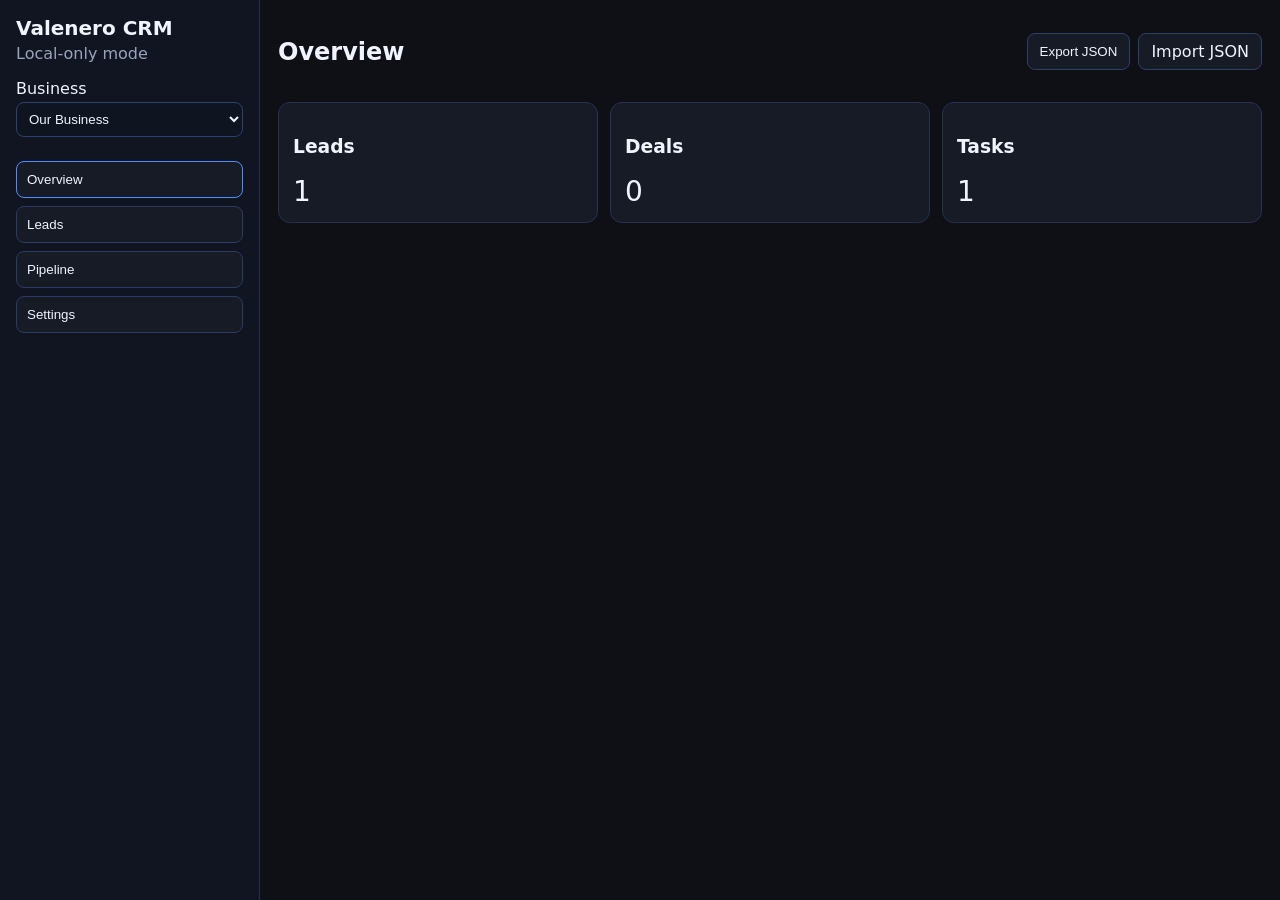
<file: index.html>
<!doctype html>
<html lang="en">
<head>
  <meta charset="UTF-8" />
  <meta name="viewport" content="width=device-width, initial-scale=1.0" />
  <title>Valenero CRM — Local</title>
  <link rel="stylesheet" href="styles.css" />
</head>
<body>
  <div id="app" class="app-shell">
    <aside class="sidebar">
      <h1>Valenero CRM</h1>
      <p class="muted">Local-only mode</p>

      <label for="bizSelect">Business</label>
      <select id="bizSelect"></select>

      <nav id="nav" class="nav"></nav>
    </aside>

    <main class="main-content">
      <header class="topbar">
        <h2 id="pageTitle">Overview</h2>
        <div class="topbar-actions">
          <button id="exportBtn">Export JSON</button>
          <label class="file-label" for="importInput">Import JSON</label>
          <input id="importInput" type="file" accept="application/json" />
        </div>
      </header>

      <section id="page"></section>
    </main>
  </div>

  <template id="overviewTpl">
    <div class="cards">
      <article class="card"><h3>Leads</h3><p id="kpiLeads">0</p></article>
      <article class="card"><h3>Deals</h3><p id="kpiDeals">0</p></article>
      <article class="card"><h3>Tasks</h3><p id="kpiTasks">0</p></article>
    </div>
  </template>

  <template id="leadsTpl">
    <div class="panel">
      <h3>Add Lead</h3>
      <form id="leadForm" class="form-inline">
        <input name="name" placeholder="Lead name" required />
        <input name="company" placeholder="Company" required />
        <input name="phone" placeholder="Phone" />
        <button type="submit">Add</button>
      </form>
    </div>
    <div class="panel">
      <h3>Leads</h3>
      <table>
        <thead><tr><th>Name</th><th>Company</th><th>Phone</th><th>Stage</th></tr></thead>
        <tbody id="leadsRows"></tbody>
      </table>
    </div>
  </template>

  <template id="pipelineTpl">
    <div class="pipeline" id="pipelineCols"></div>
  </template>

  <template id="settingsTpl">
    <div class="panel">
      <h3>Local-only Settings</h3>
      <p>This build stores all data in localStorage only.</p>
      <button id="resetBtn" class="danger">Reset to Seed Data</button>
    </div>
  </template>

  <script src="app.js"></script>
</body>
</html>
</file>
<file: styles.css>
:root {
  --bg: #0e1016;
  --panel: #171b26;
  --soft: #232a3a;
  --text: #f0f4ff;
  --muted: #9aa3ba;
  --accent: #4f8cff;
}
* { box-sizing: border-box; }
body { margin: 0; font-family: Inter, system-ui, sans-serif; background: var(--bg); color: var(--text); }
.app-shell { display: grid; grid-template-columns: 260px 1fr; min-height: 100vh; }
.sidebar { background: #111522; padding: 16px; border-right: 1px solid #26304b; }
.sidebar h1 { margin: 0 0 4px; font-size: 20px; }
.muted { color: var(--muted); margin-top: 0; }
.nav { display: grid; gap: 8px; margin-top: 16px; }
.nav button { border: 1px solid #2c3b5f; background: var(--panel); color: var(--text); border-radius: 8px; padding: 10px; text-align: left; cursor: pointer; }
.nav button.active { border-color: var(--accent); }
.main-content { padding: 18px; }
.topbar { display: flex; justify-content: space-between; align-items: center; gap: 12px; }
.topbar-actions { display: flex; gap: 8px; }
button, .file-label { border: 1px solid #2f3f65; background: var(--panel); color: var(--text); padding: 8px 12px; border-radius: 8px; cursor: pointer; }
.file-label { display: inline-flex; align-items: center; }
#importInput { display: none; }
.cards { display: grid; grid-template-columns: repeat(3, minmax(120px, 1fr)); gap: 12px; margin-top: 16px; }
.card, .panel { background: var(--panel); border: 1px solid #273252; border-radius: 12px; padding: 14px; }
.card p { font-size: 28px; margin: 8px 0 0; }
.form-inline { display: flex; flex-wrap: wrap; gap: 8px; }
input, select { width: 100%; margin: 4px 0 8px; padding: 8px; border-radius: 8px; border: 1px solid #304167; background: #0f1421; color: var(--text); }
.form-inline input { width: auto; flex: 1 1 140px; }
table { width: 100%; border-collapse: collapse; }
th, td { border-bottom: 1px solid #273252; padding: 8px; text-align: left; }
.pipeline { display: grid; grid-template-columns: repeat(4, 1fr); gap: 10px; margin-top: 16px; }
.stage { background: var(--panel); border: 1px solid #273252; border-radius: 10px; padding: 10px; min-height: 200px; }
.stage h4 { margin: 0 0 8px; }
.chip { background: var(--soft); border-radius: 8px; padding: 8px; margin-bottom: 6px; }
.danger { border-color: #8d2f39; background: #3b1519; }
@media (max-width: 900px) { .app-shell { grid-template-columns: 1fr; } .sidebar { border-right: 0; border-bottom: 1px solid #273252; } }
</file>
